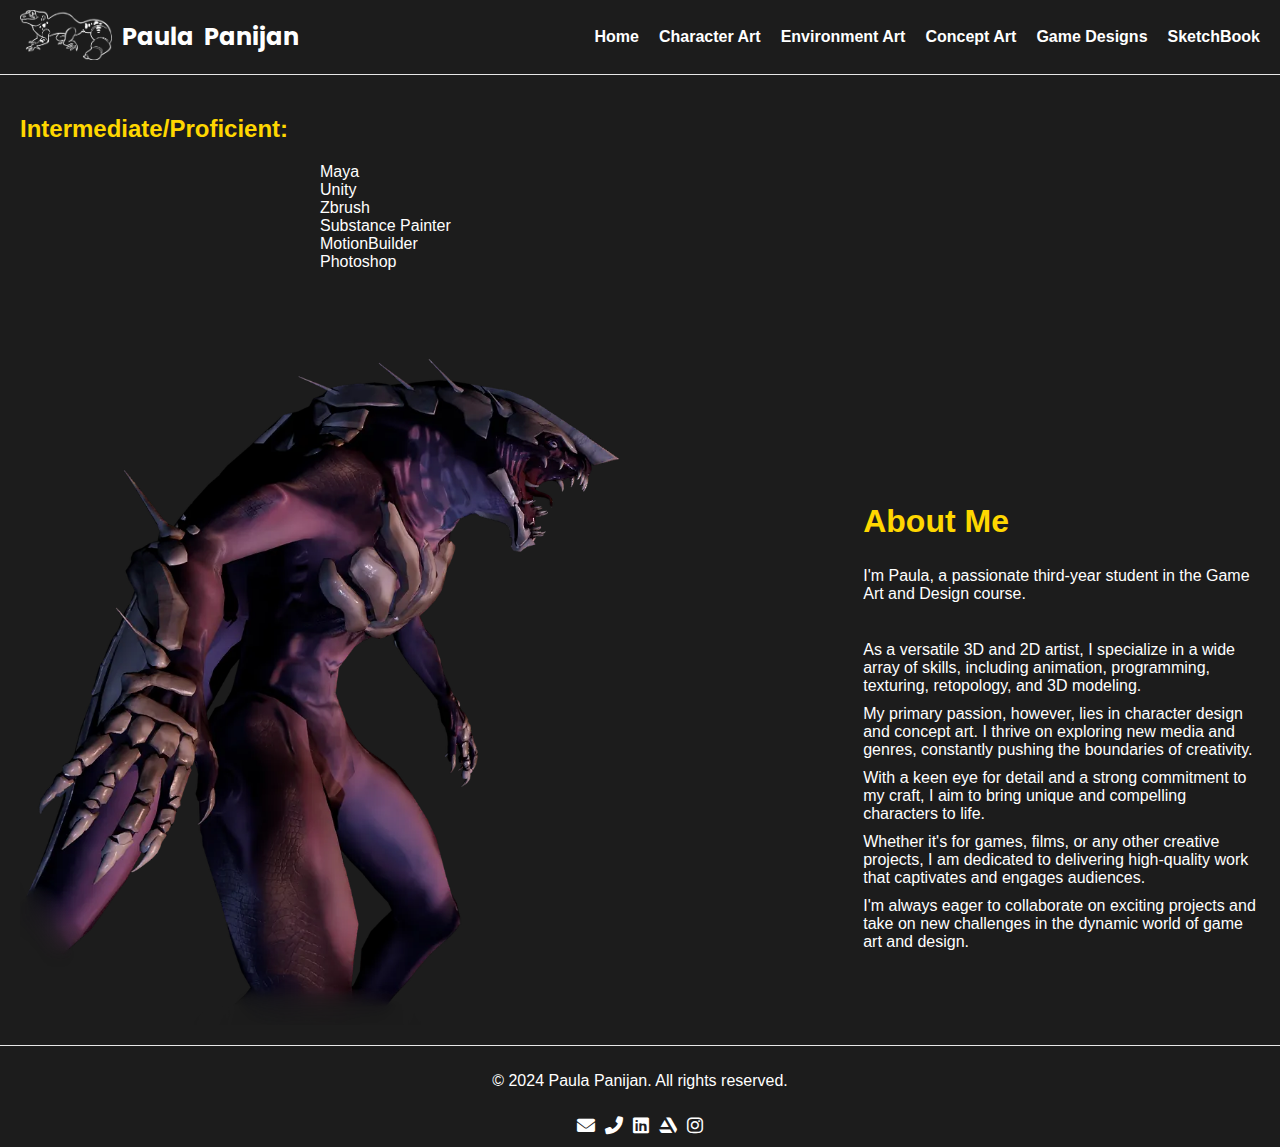
<file: index.html>
<!DOCTYPE html>
<html lang="en">
  <head>
    <meta charset="UTF-8" />
    <meta name="viewport" content="width=device-width, initial-scale=1.0" />
    <title>Paula Panijan Art Portfolio</title>
    <link
      href="https://fonts.googleapis.com/css2?family=Playfair+Display:wght@400;700&display=swap"
      rel="stylesheet"
    />
    <link
      href="https://fonts.googleapis.com/css2?family=Poppins:wght@600;700&display=swap"
      rel="stylesheet"
    />
    <link
      rel="stylesheet"
      href="https://cdnjs.cloudflare.com/ajax/libs/font-awesome/6.0.0-beta3/css/all.min.css"
    />
    <link rel="stylesheet" href="styles.css" />
  </head>
  <body>
    <header>
      <div class="container">
        <div class="logo-title">
          <div class="logo">
            <img src="logo.png" alt="Logo" />
          </div>
          <div class="site-title">
            <div class="name-row">
              <h1>Paula</h1>
              <h1 class="panijan">Panijan</h1>
            </div>
          </div>
        </div>
        <nav>
          <ul>
            <li><a href="index.html">Home</a></li>
            <li><a href="character-art.html">Character Art</a></li>
            <li><a href="environment-art.html">Environment Art</a></li>
            <li><a href="concept-art.html">Concept Art</a></li>
            <li><a href="game-designs.html">Game Designs</a></li>
            <li><a href="sketchbook.html">SketchBook</a></li>
          </ul>
        </nav>
      </div>
    </header>
    <main>
      <section class="home-content">
        <div class="skills">
          <h2 class="yellow-text">Intermediate/Proficient:</h2>
          <dl class="skills-list">
            <dt>Maya</dt>
            <dt>Unity</dt>
            <dt>Zbrush</dt>
            <dt>Substance Painter</dt>
            <dt>MotionBuilder</dt>
            <dt>Photoshop</dt>
          </dl>
        </div>
        <div class="image-about-me">
          <div class="image-container">
            <img src="homepage1.png" alt="Home Image" class="home-image" />
          </div>
          <div class="about-me">
            <h2 class="yellow-text larger-text">About Me</h2>
            <p>
              I'm Paula, a passionate third-year student in the Game Art and
              Design course.
            </p>
            <br />
            <p>
              As a versatile 3D and 2D artist, I specialize in a wide array of
              skills, including animation, programming, texturing, retopology,
              and 3D modeling.
            </p>
            <p>
              My primary passion, however, lies in character design and concept
              art. I thrive on exploring new media and genres, constantly
              pushing the boundaries of creativity.
            </p>
            <p>
              With a keen eye for detail and a strong commitment to my craft, I
              aim to bring unique and compelling characters to life.
            </p>
            <p>
              Whether it's for games, films, or any other creative projects, I
              am dedicated to delivering high-quality work that captivates and
              engages audiences.
            </p>
            <p>
              I'm always eager to collaborate on exciting projects and take on
              new challenges in the dynamic world of game art and design.
            </p>
          </div>
        </div>
      </section>
    </main>
    <footer>
      <div class="footer-content">
        <p>&copy; 2024 Paula Panijan. All rights reserved.</p>
        <div class="footer-icons">
          <a href="mailto:ppanijan@gmail.com"
            ><i class="fas fa-envelope"></i
          ></a>
          <a href="tel:+353892502785"><i class="fas fa-phone-alt"></i></a>
          <a
            href="https://www.linkedin.com/in/paula-panijan-37b693278/"
            target="_blank"
            ><i class="fab fa-linkedin"></i
          ></a>
          <a href="https://www.artstation.com/paula_panijan" target="_blank"
            ><i class="fab fa-artstation"></i
          ></a>
          <a
            href="https://www.instagram.com/_gaudeamus_igitur_/"
            target="_blank"
            ><i class="fab fa-instagram"></i
          ></a>
        </div>
      </div>
    </footer>
    <script src="scripts.js"></script>
  </body>
</html>
</file>
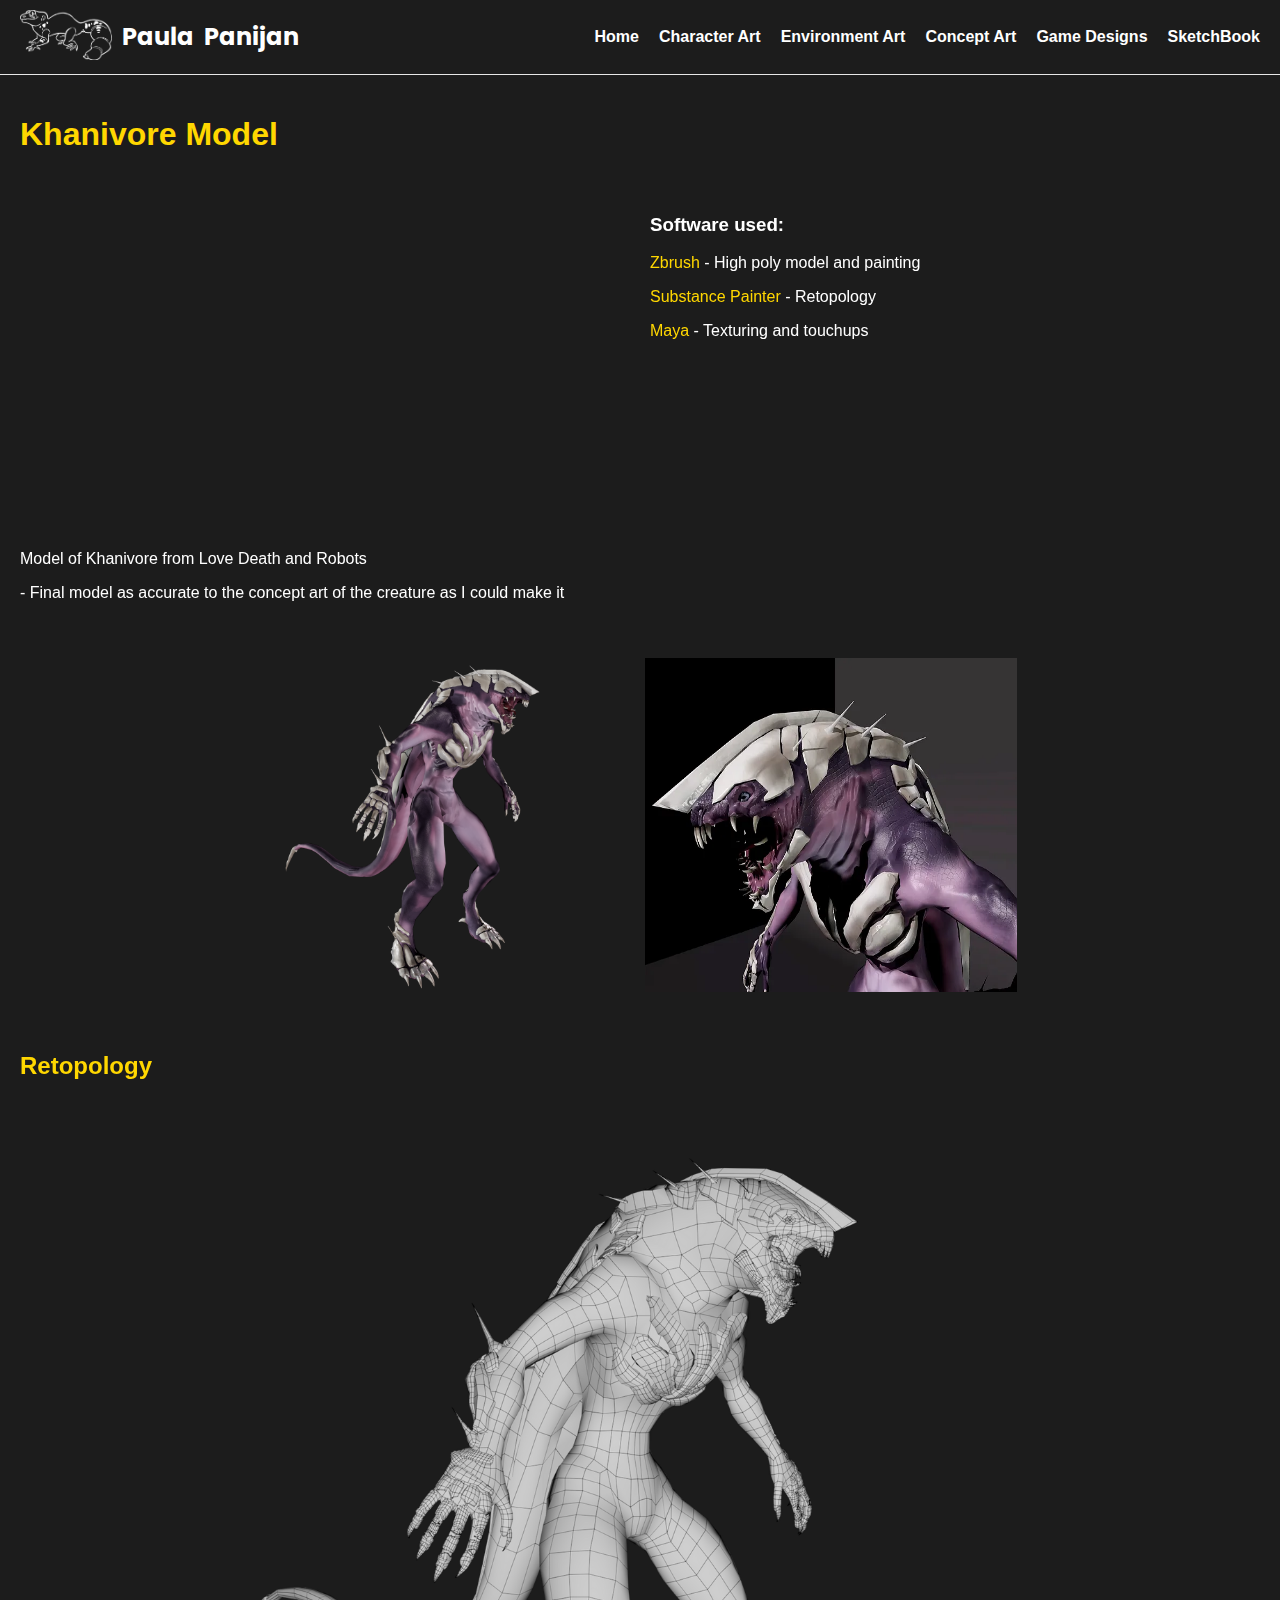
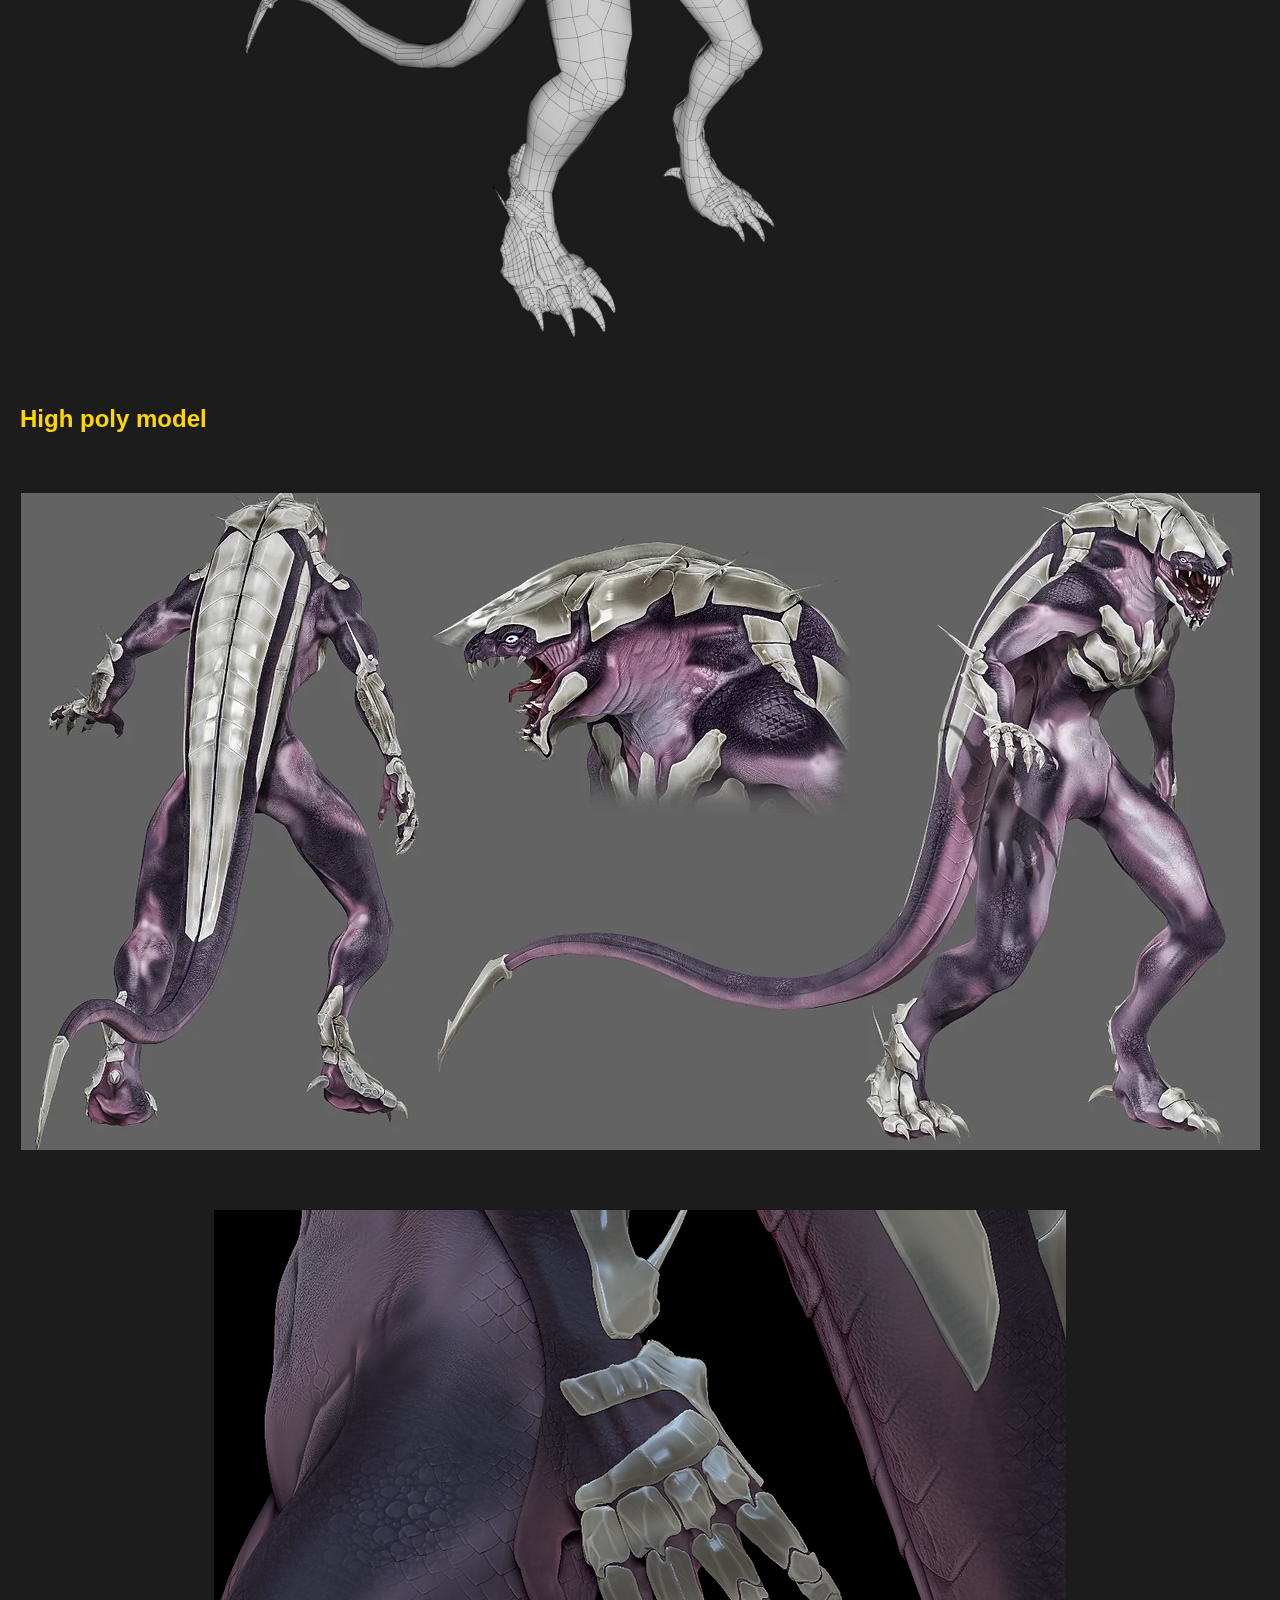
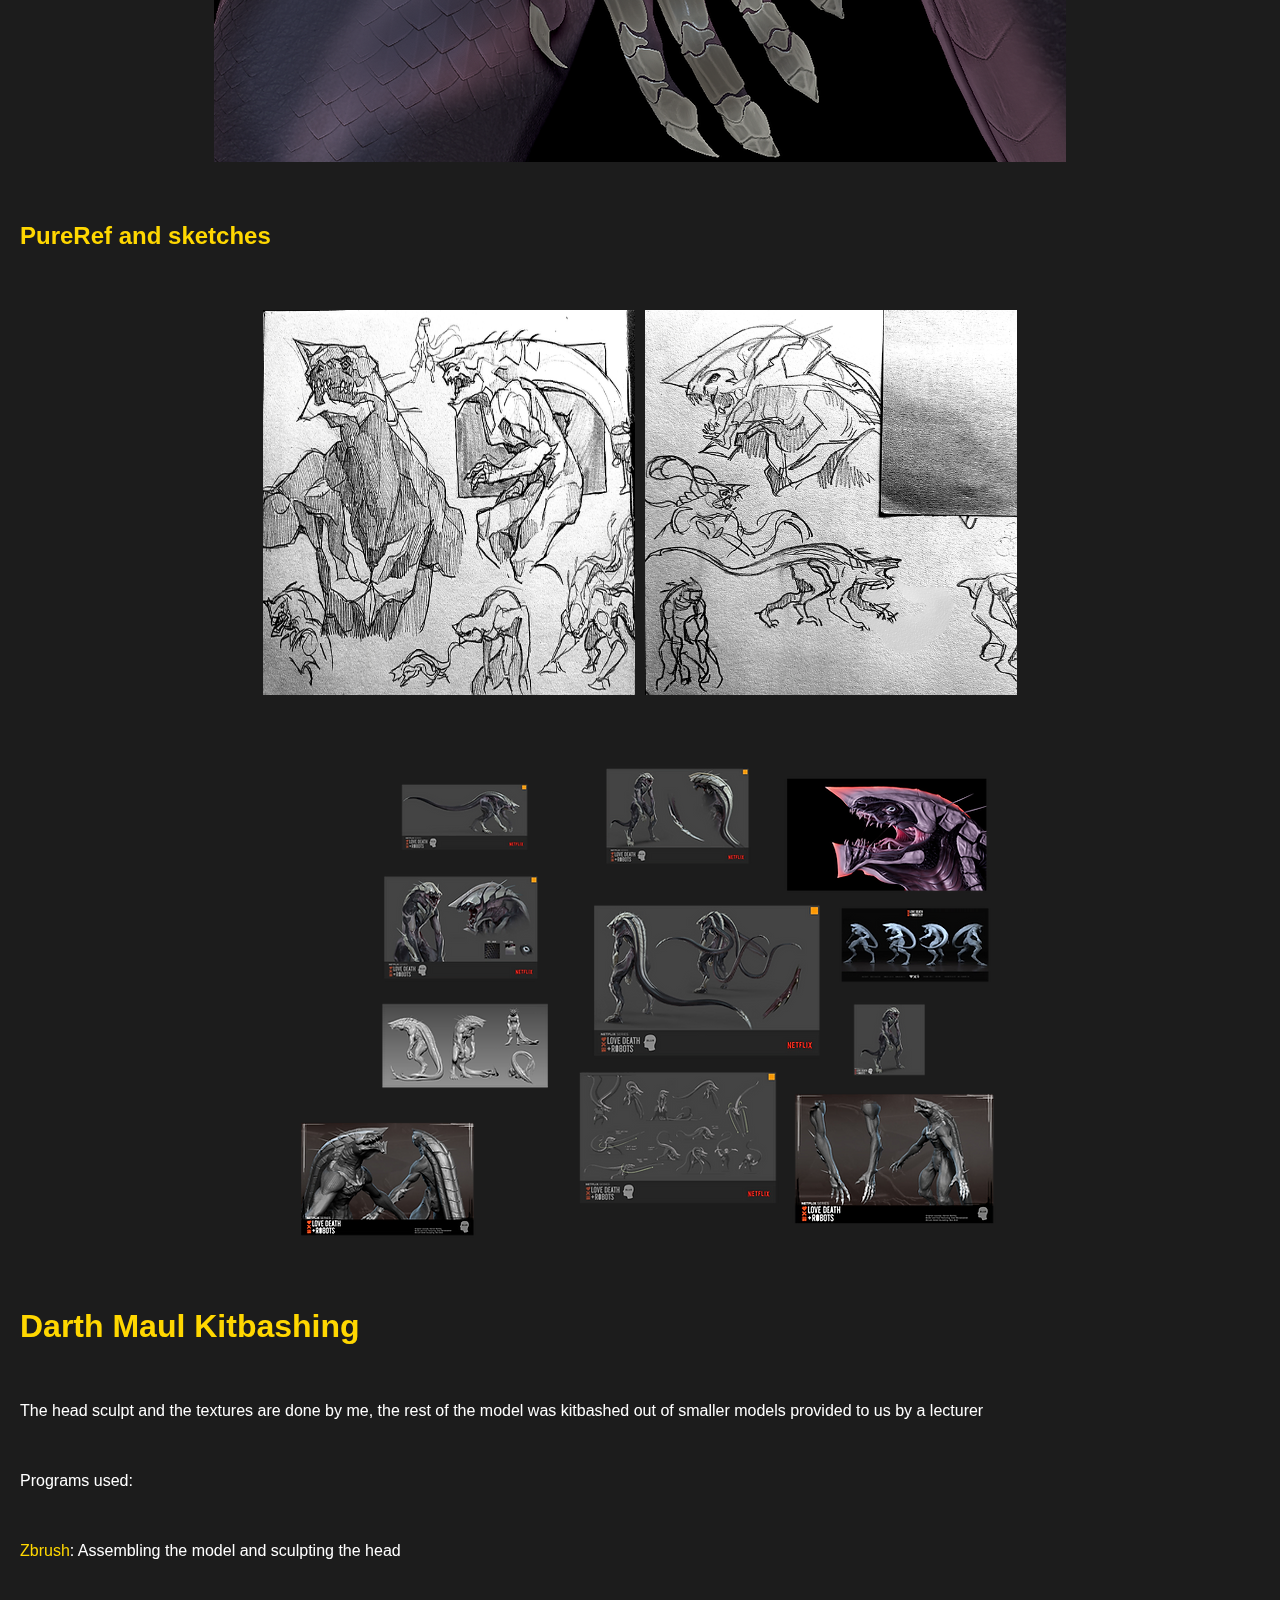
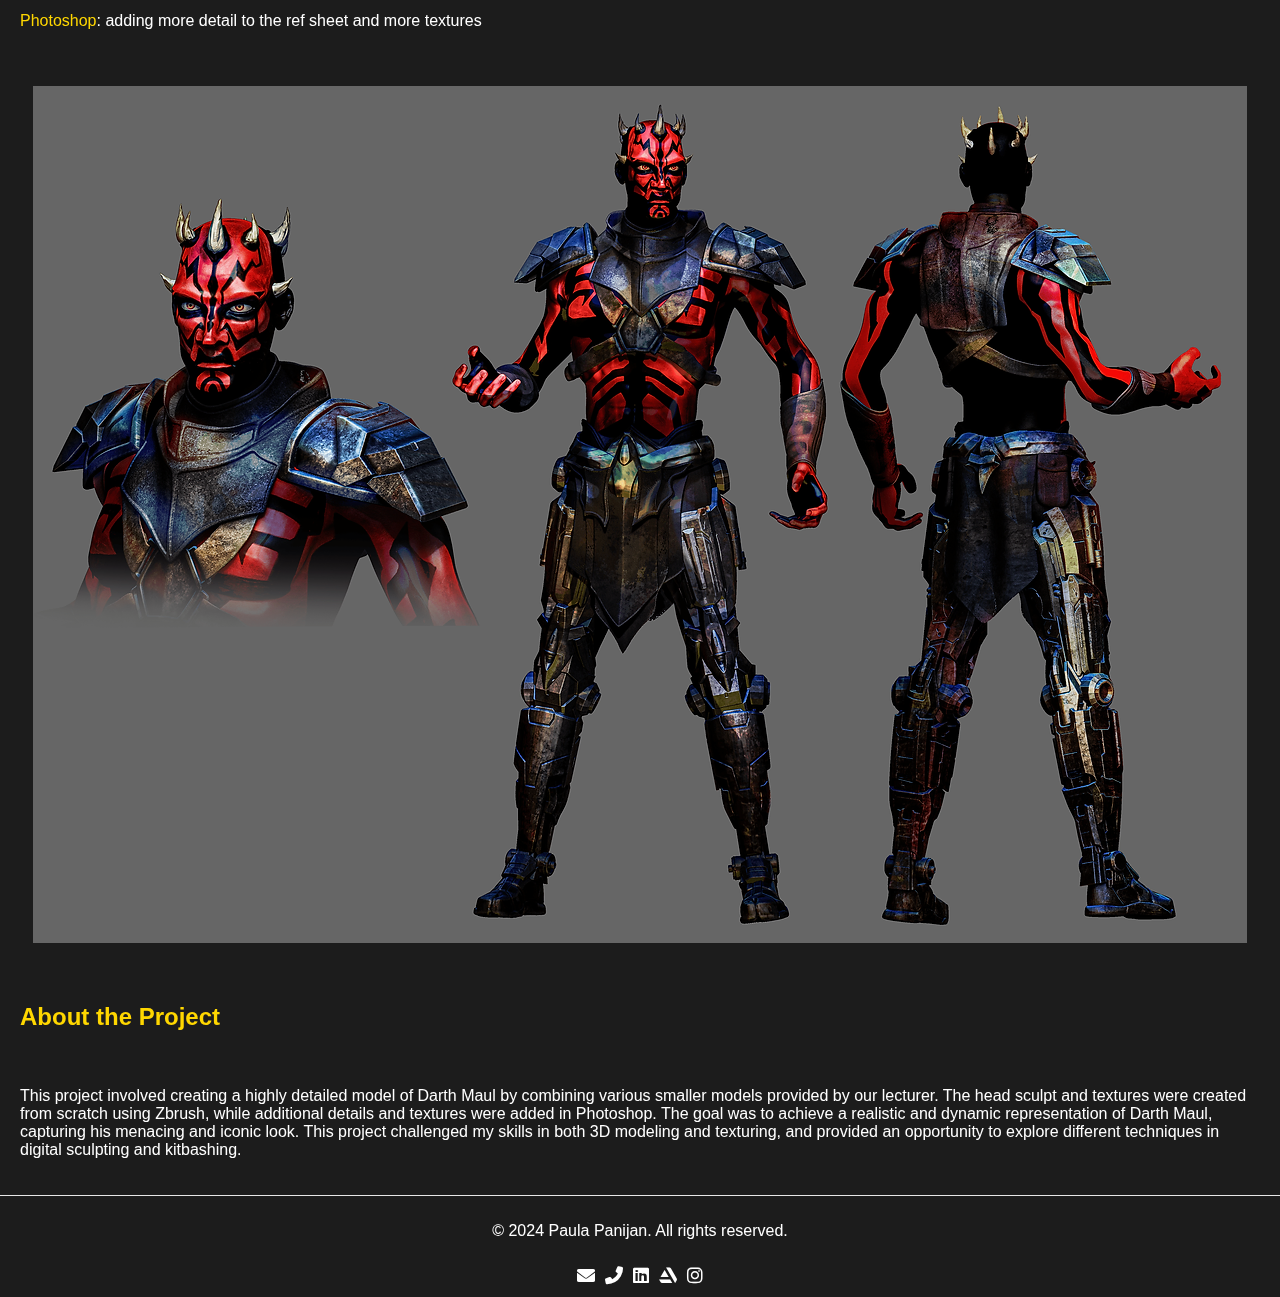
<file: character-art.html>
<!DOCTYPE html>
<html lang="en">
  <head>
    <meta charset="UTF-8" />
    <meta name="viewport" content="width=device-width, initial-scale=1.0" />
    <title>Character Art - Paula Panijan Art Portfolio</title>
    <link
      href="https://fonts.googleapis.com/css2?family=Playfair+Display:wght@400;700&display=swap"
      rel="stylesheet"
    />
    <link
      href="https://fonts.googleapis.com/css2?family=Poppins:wght@600;700&display=swap"
      rel="stylesheet"
    />
    <link
      rel="stylesheet"
      href="https://cdnjs.cloudflare.com/ajax/libs/font-awesome/6.0.0-beta3/css/all.min.css"
    />
    <link rel="stylesheet" href="styles.css" />
  </head>
  <body>
    <header>
      <div class="container">
        <div class="logo-title">
          <div class="logo">
            <img src="logo.png" alt="Logo" />
          </div>
          <div class="site-title">
            <div class="name-row">
              <h1>Paula</h1>
              <h1 class="panijan">Panijan</h1>
            </div>
          </div>
        </div>
        <nav>
          <ul>
            <li><a href="index.html">Home</a></li>
            <li><a href="character-art.html">Character Art</a></li>
            <li><a href="environment-art.html">Environment Art</a></li>
            <li><a href="concept-art.html">Concept Art</a></li>
            <li><a href="game-designs.html">Game Designs</a></li>
            <li><a href="sketchbook.html">SketchBook</a></li>
          </ul>
        </nav>
      </div>
    </header>
    <main>
      <section class="character-art-content">
        <h1 class="yellow-text">Khanivore Model</h1>
        <div class="video-text">
          <div class="video">
            <iframe
              width="560"
              height="315"
              src="https://www.youtube.com/embed/CsICS7vYvzM"
              frameborder="0"
              allow="accelerometer; autoplay; clipboard-write; encrypted-media; gyroscope; picture-in-picture"
              allowfullscreen
            ></iframe>
          </div>
          <div class="software-used">
            <h3>Software used:</h3>
            <p>
              <span class="yellow-text">Zbrush</span> - High poly model and
              painting
            </p>
            <p>
              <span class="yellow-text">Substance Painter</span> - Retopology
            </p>
            <p>
              <span class="yellow-text">Maya</span> - Texturing and touchups
            </p>
          </div>
        </div>
        <div class="description">
          <p>Model of Khanivore from Love Death and Robots</p>
          <p>
            - Final model as accurate to the concept art of the creature as I
            could make it
          </p>
        </div>
        <div class="images-row">
          <img src="1-1.png" alt="Khanivore Image 1" class="half-image" />
          <img src="1-2.png" alt="Khanivore Image 2" class="half-image" />
        </div>
        <h2 class="yellow-text">Retopology</h2>
        <img src="2-1.png" alt="Retopology Image" class="center-image" />
        <h2 class="yellow-text">High poly model</h2>
        <img src="3-1.png" alt="High poly model Image 1" class="center-image" />
        <img src="3-2.png" alt="High poly model Image 2" class="center-image" />
        <h2 class="yellow-text">PureRef and sketches</h2>
        <div class="images-row">
          <img
            src="4-1.png"
            alt="PureRef and sketches Image 1"
            class="half-image"
          />
          <img
            src="4-2.png"
            alt="PureRef and sketches Image 2"
            class="half-image"
          />
        </div>
        <img
          src="4-3.png"
          alt="PureRef and sketches Image 3"
          class="center-image"
        />
        <h1 class="yellow-text">Darth Maul Kitbashing</h1>
        <p>
          The head sculpt and the textures are done by me, the rest of the model
          was kitbashed out of smaller models provided to us by a lecturer
        </p>
        <p>Programs used:</p>
        <p>
          <span class="yellow-text">Zbrush</span>: Assembling the model and
          sculpting the head
        </p>
        <p>
          <span class="yellow-text">Photoshop</span>: adding more detail to the
          ref sheet and more textures
        </p>
        <img src="5-1.png" alt="Darth Maul Image 1" class="center-image" />
        <h2 class="yellow-text">About the Project</h2>
        <p>
          This project involved creating a highly detailed model of Darth Maul
          by combining various smaller models provided by our lecturer. The head
          sculpt and textures were created from scratch using Zbrush, while
          additional details and textures were added in Photoshop. The goal was
          to achieve a realistic and dynamic representation of Darth Maul,
          capturing his menacing and iconic look. This project challenged my
          skills in both 3D modeling and texturing, and provided an opportunity
          to explore different techniques in digital sculpting and kitbashing.
        </p>
      </section>
    </main>
    <footer>
      <div class="footer-content">
        <p>&copy; 2024 Paula Panijan. All rights reserved.</p>
        <div class="footer-icons">
          <a href="mailto:ppanijan@gmail.com"
            ><i class="fas fa-envelope"></i
          ></a>
          <a href="tel:+353892502785"><i class="fas fa-phone-alt"></i></a>
          <a
            href="https://www.linkedin.com/in/paula-panijan-37b693278/"
            target="_blank"
            ><i class="fab fa-linkedin"></i
          ></a>
          <a href="https://www.artstation.com/paula_panijan" target="_blank"
            ><i class="fab fa-artstation"></i
          ></a>
          <a
            href="https://www.instagram.com/_gaudeamus_igitur_/"
            target="_blank"
            ><i class="fab fa-instagram"></i
          ></a>
        </div>
      </div>
    </footer>
    <script src="scripts.js"></script>
  </body>
</html>
</file>
<file: styles.css>
body {
  font-family: Arial, sans-serif;
  margin: 0;
  padding: 0;
  color: white;
  background-color: #1c1c1c;
}

header {
  background-color: #1c1c1c;
  border-bottom: 1px solid #e7e7e7;
  padding: 10px 0;
}

.container {
  display: flex;
  align-items: center;
  justify-content: space-between;
  padding: 0 20px;
}

.logo-title {
  display: flex;
  align-items: center;
}

.logo img {
  max-height: 50px;
}

.site-title {
  display: flex;
  flex-direction: column;
  justify-content: center;
  margin-left: 10px;
}

.name-row {
  display: flex;
  align-items: baseline;
}

.site-title h1,
.site-title h2 {
  margin: 0;
  color: white;
  font-family: "Playfair Display", serif;
}

.site-title h1 {
  font-family: "Poppins", serif;
  font-size: 24px;
  line-height: 1.2;
}

.site-title h1.panijan {
  margin-left: 10px;
}

.site-title h2 {
  font-size: 18px;
  line-height: 1.2;
  color: #999;
}

nav ul {
  list-style: none;
  margin: 0;
  padding: 0;
  display: flex;
  gap: 20px;
}

nav ul li {
  display: inline;
}

nav ul li a {
  text-decoration: none;
  color: white;
  font-weight: bold;
}

nav ul li a:hover {
  color: #939a9a;
}

main {
  padding: 20px;
}

.home-content {
  display: grid;
  grid-template-columns: 1fr 1fr;
  gap: 20px;
  background-color: #1c1c1c;
  align-items: start;
}

.skills {
  grid-column: 1 / 3;
}

.image-about-me {
  grid-column: 1 / 3;
  display: flex;
  justify-content: space-between;
  gap: 20px;
  margin-top: 20px; /* Lower the section */
}

.image-container {
  width: 50%;
  display: flex;
  justify-content: center;
  align-items: center;
}

.home-image {
  width: 100%;
  height: auto;
  max-height: 800px; /* Adjust this value as needed */
}

.about-me {
  width: 32%;
  margin-top: 150px; /* Lower the About Me text */
}

.about-me p {
  margin: 10px 0; /* Adjust this value as needed for smaller spacing */
}

.yellow-text {
  color: #ffd700;
}
.smaller-text {
  font-size: 1.5em; /* Manji font za podnaslove */
}
.larger-text {
  font-size: 2em;
}

footer {
  background-color: #1c1c1c;
  border-top: 1px solid #e7e7e7;
  padding: 10px 20px;
  color: white;
  text-align: center; /* Center text */
}

.footer-content {
  display: flex;
  flex-direction: column;
  align-items: center;
  gap: 10px; /* Space between text and icons */
}

.footer-icons {
  display: flex;
  gap: 10px;
}

.footer-icons a {
  color: white;
  font-size: 18px;
}

.footer-icons a:hover {
  color: #007bff;
}

.skills-list {
  margin-left: 300px; /* Adjust this value to your preference */
}

.character-art-content,
.environment-art-content {
  display: flex;
  flex-direction: column;
  gap: 20px;
}

.video-text {
  display: flex;
  gap: 20px;
  align-items: flex-start;
}

.video {
  flex: 1;
}

.software-used {
  flex: 1;
}

.description {
  text-align: left;
}

.images-row {
  display: flex;
  justify-content: center;
  gap: 10px;
  margin: 20px 0;
}
.images-row img {
  width: 30%;
}
.half-image {
  width: 50%;
}

.center-image {
  display: block;
  margin: 20px auto;
  max-width: 100%;
}
.large-image {
  max-width: 80%;
}

.carousel-container {
  position: relative;
  width: 100%;
  max-width: 800px;
  margin: 0 auto;
  overflow: hidden;
}

.carousel {
  display: flex;
  transition: transform 0.5s ease;
}

.carousel img {
  min-width: 100%;
  transition: opacity 0.5s ease;
}

.carousel-prev,
.carousel-next {
  position: absolute;
  top: 50%;
  transform: translateY(-50%);
  background: rgba(0, 0, 0, 0.5);
  color: white;
  border: none;
  font-size: 2em;
  cursor: pointer;
  padding: 0 10px;
  z-index: 10;
}

.carousel-prev {
  left: 10px;
}

.carousel-next {
  right: 10px;
}

.carousel-text {
  display: flex;
  gap: 20px;
  align-items: flex-start;
}

.carousel-text .text {
  width: 40%;
  padding-left: 20px;
}

.small-carousel img {
  width: auto; /* Maintain aspect ratio */
  max-height: 500px; /* Adjust this value as needed */
  margin: 0 auto; /* Center the image */
}
.tiny-carousel {
  display: flex;
  flex-wrap: wrap;
  gap: 10px;
}
.carousel-text .carousel-container.small-carousel {
  width: 60%;
}
.tiny-carousel img {
  width: calc(
    33.33% - 10px
  ); /* Adjust this value to fit three images per row */
  height: auto; /* Maintain aspect ratio */
  max-height: 400px; /* Adjust this value as needed */
}
</file>
